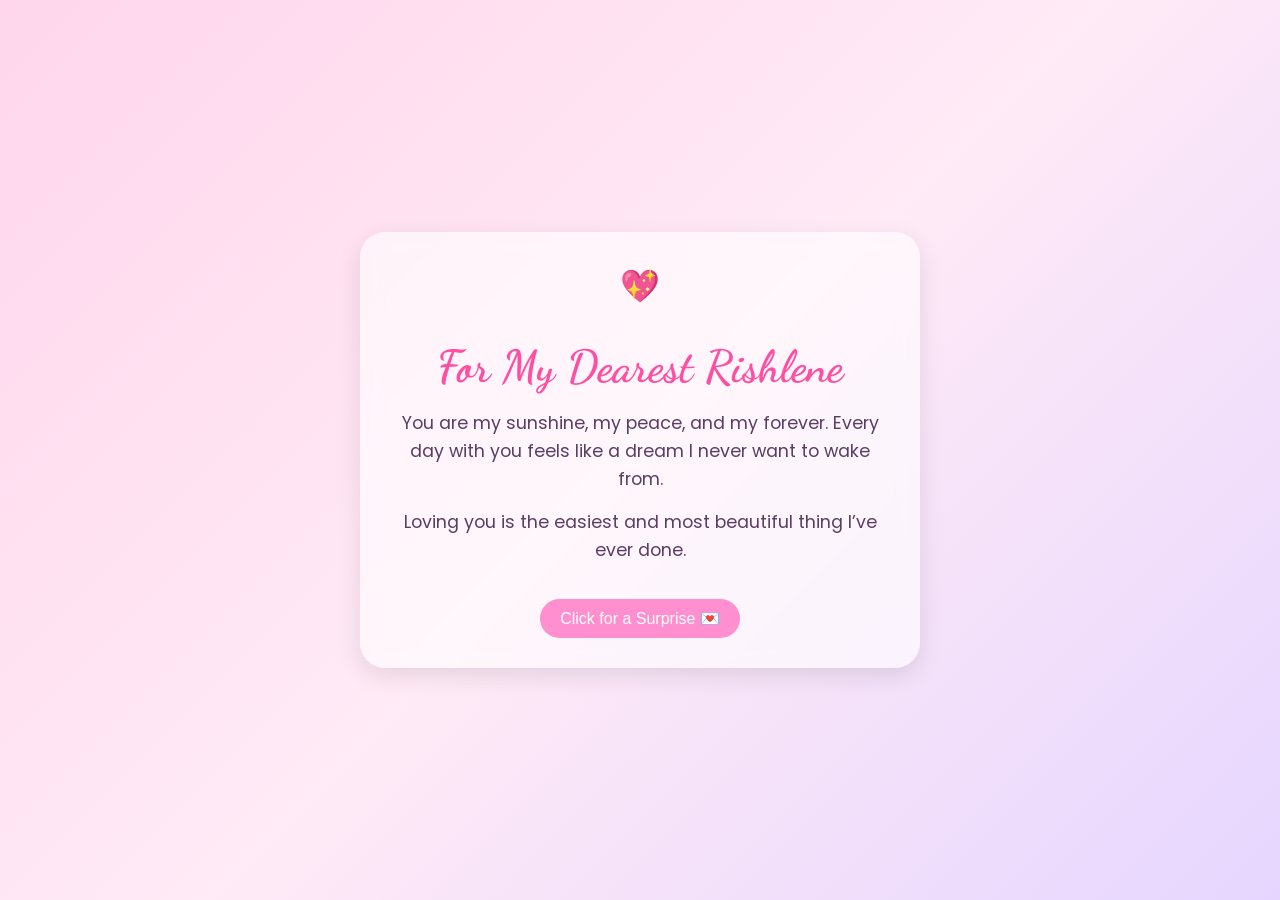
<file: index.html>
<!DOCTYPE html>
<!DOCTYPE html>
<html lang="en">
<head>
  <meta charset="UTF-8">
  <meta name="viewport" content="width=device-width, initial-scale=1.0">
  <title>For My Rishlene 💕</title>

  <!-- Cute Fonts -->
  <link href="https://fonts.googleapis.com/css2?family=Dancing+Script:wght@600&family=Poppins:wght@300;400&display=swap" rel="stylesheet">

  <style>
    body {
      margin: 0;
      padding: 0;
      background: linear-gradient(135deg, #ffd6ec, #ffeaf6, #e6d6ff);
      font-family: 'Poppins', sans-serif;
      display: flex;
      justify-content: center;
      align-items: center;
      min-height: 100vh;
      overflow: hidden;
    }

    .container {
      text-align: center;
      width: 90%;
      max-width: 500px;
      padding: 30px;
      background: rgba(255, 255, 255, 0.6);
      backdrop-filter: blur(10px);
      border-radius: 25px;
      box-shadow: 0 8px 25px rgba(0,0,0,0.1);
      animation: fadeIn 2s ease-in-out;
    }

    h1 {
      font-family: 'Dancing Script', cursive;
      font-size: 2.8rem;
      color: #ff4fa3;
      margin-bottom: 10px;
    }

    p {
      font-size: 1.1rem;
      color: #5a3e66;
      line-height: 1.6;
      margin: 15px 0;
    }

    .heart {
      font-size: 2rem;
      animation: float 3s infinite ease-in-out;
    }

    button {
      margin-top: 20px;
      padding: 10px 20px;
      border: none;
      border-radius: 20px;
      background: #ff8fcf;
      color: white;
      font-size: 1rem;
      cursor: pointer;
      transition: transform 0.2s ease, background 0.2s ease;
    }

    button:hover {
      transform: scale(1.1);
      background: #ff6fb5;
    }

    .hidden-message {
      margin-top: 15px;
      display: none;
      font-weight: 400;
      color: #ff4fa3;
    }

    @keyframes fadeIn {
      from { opacity: 0; transform: translateY(20px); }
      to { opacity: 1; transform: translateY(0); }
    }

    @keyframes float {
      0% { transform: translateY(0px); }
      50% { transform: translateY(-8px); }
      100% { transform: translateY(0px); }
    }

    /* Mobile adjustments */
    @media (max-width: 480px) {
      h1 { font-size: 2rem; }
      p { font-size: 1rem; }
    }
  </style>
</head>

<body>
  <div class="container">
    <div class="heart">💖</div>
    <h1>For My Dearest Rishlene</h1>
    <p>
      You are my sunshine, my peace, and my forever.
      Every day with you feels like a dream I never want to wake from.
    </p>

    <p>
      Loving you is the easiest and most beautiful thing I’ve ever done.
    </p>

    <button onclick="showMessage()">Click for a Surprise 💌</button>

    <p class="hidden-message" id="surprise">
      I will always choose you. In every lifetime. In every universe. 💕
    </p>
  </div>

  <script>
    function showMessage() {
      document.getElementById("surprise").style.display = "block";
    }
  </script>
</body>
</html>
</file>
